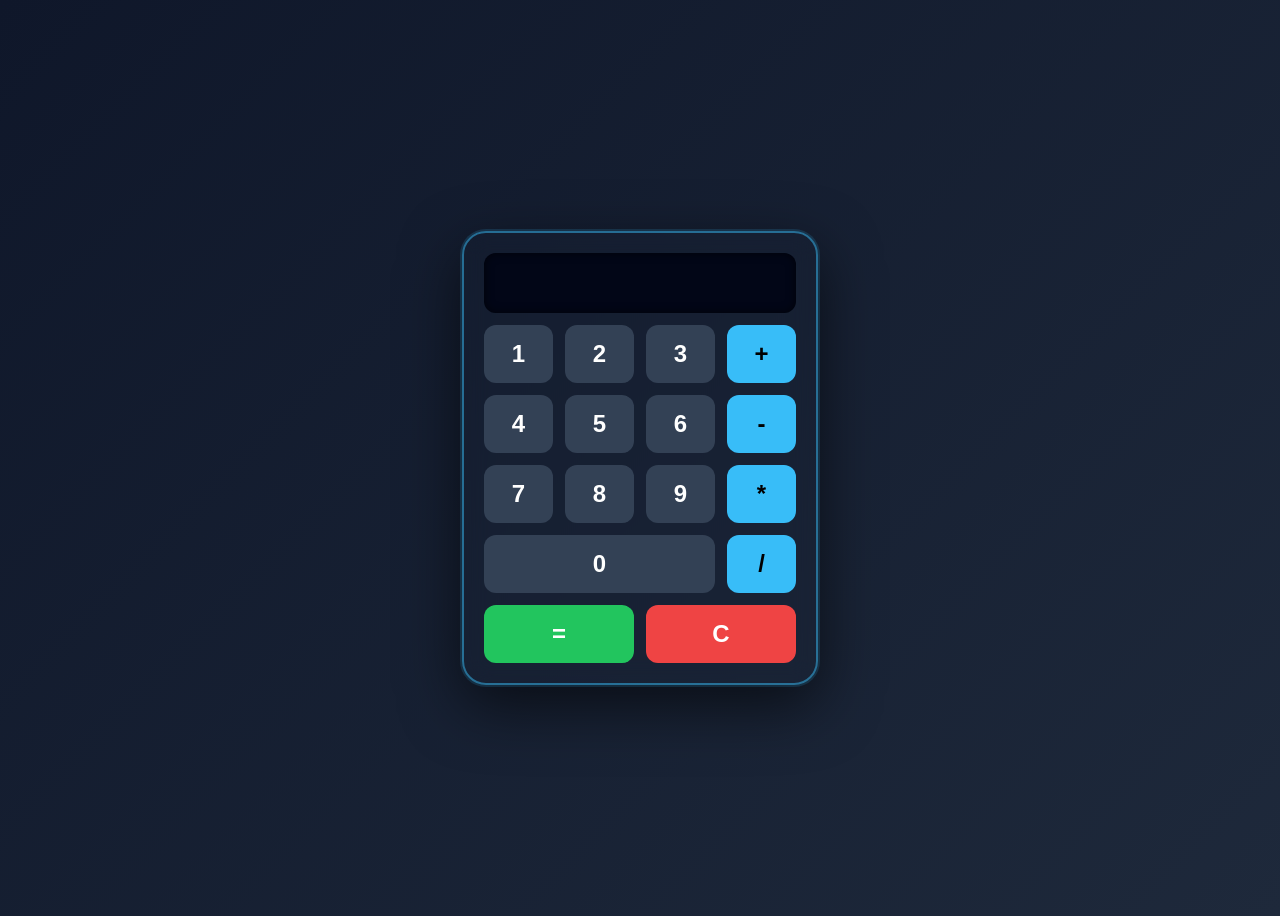
<file: index.html>
<DOCTYPE html>
<html lang="en">
<head>
    <meta charset="UTF-8">
    <meta name="viewport" content="width=device-width, initial-scale=1.0">
    <title>Calculator</title>
    <link rel="icon" href="favicon.ico" type="image/x-icon">
</head>
<body>
    <div>
        <input type="text" id="display" disabled>
        <button class="digits" id="btn1">1</button>
        <button class="digits" id="btn2">2</button>
        <button class="digits" id="btn3">3</button>
        <button class="operations" id="btnPlus">+</button>
        <button class="digits" id="btn4">4</button>
        <button class="digits" id="btn5">5</button>   
        <button class="digits" id="btn6">6</button>
        <button class="operations" id="btnMinus">-</button>
        <button class="digits" id="btn7">7</button>
        <button class="digits" id="btn8">8</button>
        <button class="digits" id="btn9">9</button>
        <button class="operations" id="btnMultiply">*</button>
        <button class="digits" id="btn0">0</button>
        <button class="operations" id="btnDivide">/</button>
        <button class="operations" id="btnEqual">=</button> 
        <button class="operations" id="btnClear">C</button>
    </div>
    <link rel="stylesheet" href="style.css">
    <script src="script.js"></script>
</body>
</html>
</file>
<file: style.css>
body {
    background: linear-gradient(135deg, #0f172a, #1e293b);
    display: flex;
    justify-content: center;
    align-items: center;
    height: 100vh;
}

div {
    display: grid;
    grid-template-columns: repeat(4, 1fr);
    gap: 12px;

    padding: 20px;
    border-radius: 24px;

    background: transparent;

    border: 2px solid rgba(56, 189, 248, 0.5); 
    box-shadow:
        0 0 0 2px rgba(56, 189, 248, 0.15),
        0 20px 60px rgba(0,0,0,0.6);

    backdrop-filter: blur(12px);
}
#display {
    grid-column: span 4;
    height: 60px;
    width: 100%;
    text-align: right;
    padding: 10px 15px;
    border-radius: 12px;
    border: none;
    font-family: monospace;
    font-size: 1.8em;
    background: #020617;
    color: #38bdf8;
    box-shadow: inset 0 0 10px rgba(0,0,0,0.6);
}

button {
    border: none;
    border-radius: 12px;
    padding: 15px;
    cursor: pointer;
    transition: all 0.2s ease;
}

.digits {
    font-size: 1.5em;
    font-weight: bold;
    background: #334155;
    color: white;
}

.digits:hover {
    background: #475569;
    transform: scale(1.05);
}

.operations {
    font-size: 1.5em;
    font-weight: bold;
    background: #38bdf8;
    color: black;
}

.operations:hover {
    background: #0ea5e9;
    transform: scale(1.05);
}

#btnClear {
    grid-column: span 2;
    background: #ef4444;
    color: white;
    font-weight: bold;
}

#btnClear:hover {
    background: #dc2626;
}

#btnEqual {
    grid-column: span 2;
    background: #22c55e;
    color: white;
    font-weight: bold;
}

#btnEqual:hover {
    background: #16a34a;
}

#btn0 {
    grid-column: 1/4;
}

#btnDivide {
    grid-column: 4/4;
}
</file>
